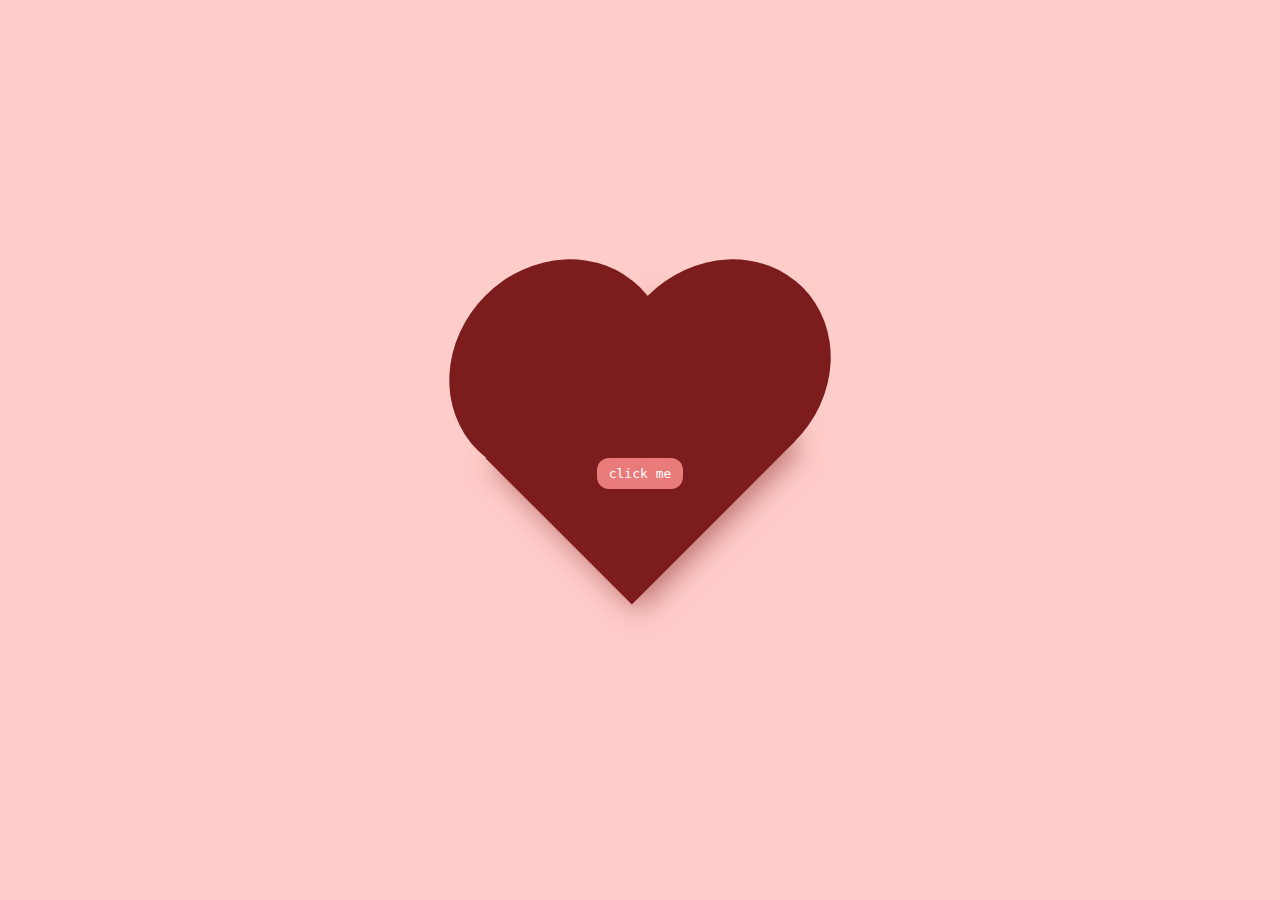
<file: index.html>
<!doctype html>
<html lang="en">
  <head>
    <meta charset="UTF-8" />
    <meta name="viewport" content="width=device-width, initial-scale=1.0" />
    <title>Happy Valentines</title>
    <link rel="stylesheet" href="styles.css" />
  </head>
  <body>
    <div class="container">
      <div class="heart-wrapper">
        <div class="heart"></div>
        <div class="heart-context">
          <h1 class="typewriter">𝓗𝓪𝓹𝓹𝔂 𝓥𝓪𝓵𝓮𝓷𝓽𝓲𝓷𝓮!</h1>
          <a href="valentine.html">click me</a>
        </div>
      </div>

      <audio id="bg-music" loop autoplay>
        <source
          src="nikitakondrashev-love-story-437006.mp3"
          type="audio/mpeg"
        />
      </audio>
    </div>

    <script src="valentine.js" defer></script>
  </body>
</html>
</file>
<file: styles.css>
* {
    padding: 0;
    margin: 0;
    box-sizing: border-box;
}
body {
    font-family: 'Times New Roman', serif;
    height: 100vh;
    background-color: #FFCDC9;
    display: flex;
    justify-content: center;
    align-items: center;
    padding: 20px;
}
.heart-wrapper {
    position: relative;
    width: 230px; /* container size */
    height: 230px;
    display: flex;
    justify-content: center;
    align-items: center;
}
.heart {
    position: relative;
    width: 100px;
    height: 90px;
    margin: 50px auto;
    background: #7C1C1D;
    box-shadow: 0 4px 12px rgba(124, 28, 29, 0.5);
    transform: rotate(-45deg) scale(2.3);
    animation: bounce 1s ease-out;
}
.heart-context {
    position: absolute;
    inset: 0;
    display: flex;
    flex-direction: column;
    justify-content: center;
    align-items: center;
    z-index: 1;
    color: white;
    text-align: center;
    top: -60px;
}
.typewriter {
    font-size: 2.3rem;
    font-weight: bold;
    overflow: hidden;
    border-right: 2px solid transparent; /* cursor */
    width: 0;
    margin-bottom: 20px;
    animation:
        typing 1.5s steps(15, end) forwards,
        blink 0.3s step-end infinite;
}
.heart-context a {
    text-decoration: none;
    color: #fff;
    font-family: monospace;
    border-radius: 12px;
    padding: 8px 12px;
    cursor: pointer;
    background: #EA7B7B;
    transition: background 0.3s ease-in;
}
.heart-context a:hover {
    background-color: #FF5B5B;
}
.heart::before,
.heart::after {
    content: "";
    position: absolute;
    width: 100px;
    height: 90px;
    background: #7C1C1D;
    border-radius: 50%;
}
.heart::before {
    top: -50px;
    left: 0;
}
.heart::after {
    left: 50px;
    top: 0;
}

@keyframes bounce {
    0% {
        transform: rotate(-45deg) scale(0.6);
    }
    50% {
        transform: rotate(-45deg) scale(1.6);
    }
    70% {
        transform: rotate(-45deg) scale(1.9);
    }
    100% {
        transform: rotate(-45deg) scale(2.3);
    }
}
@keyframes typing {
    from {
        width: 0;
    }
    to {
        width: 14ch; /* number of characters */
    }
}

@keyframes blink {
    50% {
        border-color: transparent;
    }
}
</file>
